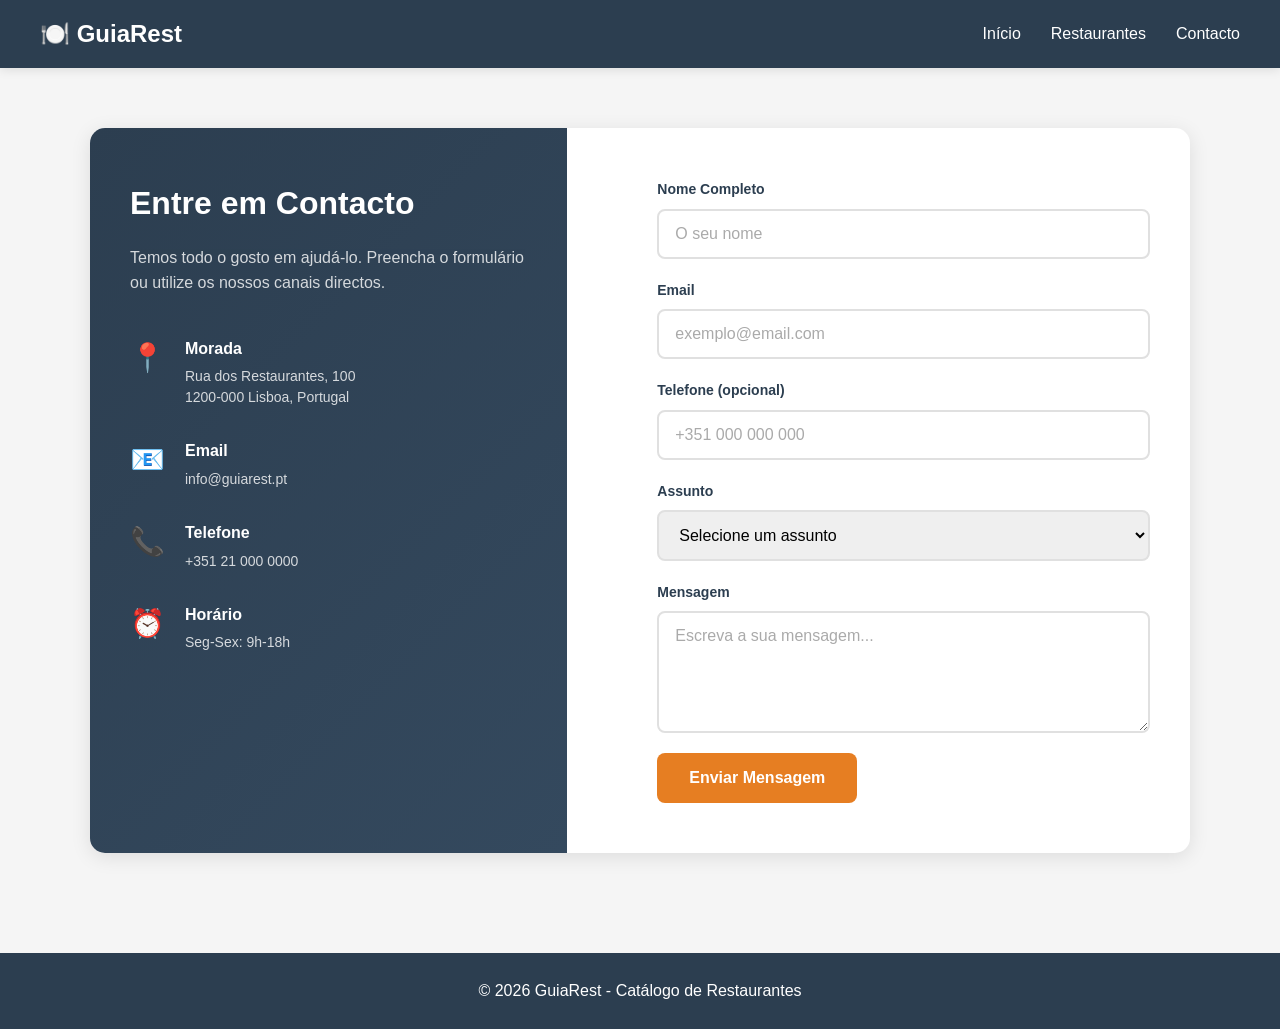
<file: contacto.html>
<!DOCTYPE html>
<html lang="pt-PT">

<head>
    <meta charset="UTF-8">
    <meta name="viewport" content="width=device-width, initial-scale=1.0">
    <title>Contacto - GuiaRest</title>
    <link rel="stylesheet" href="css/style.css">
</head>

<body>

    <nav class="navbar">
        <div class="logo">🍽️ GuiaRest</div>
        <ul class="nav-links">
            <li><a href="index.html">Início</a></li>
            <li><a href="index.html#restaurantes">Restaurantes</a></li>
            <li><a href="contacto.html">Contacto</a></li>
        </ul>
    </nav>

    <main class="contact-page">
        <div class="contact-container">
            <div class="contact-info">
                <h1>Entre em Contacto</h1>
                <p>Temos todo o gosto em ajudá-lo. Preencha o formulário ou utilize os nossos canais directos.</p>

                <div class="info-item">
                    <span class="info-icon">📍</span>
                    <div>
                        <strong>Morada</strong>
                        <p>Rua dos Restaurantes, 100<br>1200-000 Lisboa, Portugal</p>
                    </div>
                </div>

                <div class="info-item">
                    <span class="info-icon">📧</span>
                    <div>
                        <strong>Email</strong>
                        <p>info@guiarest.pt</p>
                    </div>
                </div>

                <div class="info-item">
                    <span class="info-icon">📞</span>
                    <div>
                        <strong>Telefone</strong>
                        <p>+351 21 000 0000</p>
                    </div>
                </div>

                <div class="info-item">
                    <span class="info-icon">⏰</span>
                    <div>
                        <strong>Horário</strong>
                        <p>Seg-Sex: 9h-18h</p>
                    </div>
                </div>
            </div>

            <div class="contact-form-wrapper">
                <form class="contact-form" id="contact-form">
                    <div class="form-group">
                        <label for="nome">Nome Completo</label>
                        <input type="text" id="nome" name="nome" required placeholder="O seu nome">
                    </div>

                    <div class="form-group">
                        <label for="email">Email</label>
                        <input type="email" id="email" name="email" required placeholder="exemplo@email.com">
                    </div>

                    <div class="form-group">
                        <label for="telefone">Telefone (opcional)</label>
                        <input type="tel" id="telefone" name="telefone" placeholder="+351 000 000 000">
                    </div>

                    <div class="form-group">
                        <label for="assunto">Assunto</label>
                        <select id="assunto" name="assunto" required>
                            <option value="">Selecione um assunto</option>
                            <option value="sugestao">Sugestão de restaurante</option>
                            <option value="problema">Reportar problema</option>
                            <option value="parceria">Proposta de parceria</option>
                            <option value="outro">Outro assunto</option>
                        </select>
                    </div>

                    <div class="form-group">
                        <label for="mensagem">Mensagem</label>
                        <textarea id="mensagem" name="mensagem" rows="5" required placeholder="Escreva a sua mensagem..."></textarea>
                    </div>

                    <button type="submit" class="btn-submit">Enviar Mensagem</button>
                </form>
            </div>
        </div>
    </main>

    <footer class="footer">
        <p>&copy; 2026 GuiaRest - Catálogo de Restaurantes</p>
    </footer>

    <script src="js/contacto.js"></script>
</body>

</html>
</file>
<file: css/style.css>
* {
    margin: 0;
    padding: 0;
    box-sizing: border-box;
}

body {
    font-family: 'Segoe UI', Tahoma, Geneva, Verdana, sans-serif;
    background-color: #f5f5f5;
    color: #333;
    line-height: 1.6;
}

.navbar {
    display: flex;
    justify-content: space-between;
    align-items: center;
    background-color: #2c3e50;
    padding: 15px 40px;
    position: sticky;
    top: 0;
    z-index: 100;
    box-shadow: 0 2px 10px rgba(0, 0, 0, 0.1);
}

.logo {
    color: #fff;
    font-size: 24px;
    font-weight: bold;
}

.nav-links {
    list-style: none;
    display: flex;
    gap: 30px;
}

.nav-links a {
    text-decoration: none;
    color: #fff;
    font-size: 16px;
    transition: color 0.3s;
}

.nav-links a:hover {
    color: #e67e22;
}

.hero {
    background: linear-gradient(rgba(0, 0, 0, 0.6), rgba(0, 0, 0, 0.6)),
        url('https://images.unsplash.com/photo-1517248135467-4c7edcad34c4?w=1600') center/cover;
    height: 500px;
    display: flex;
    align-items: center;
    justify-content: center;
    text-align: center;
    color: #fff;
}

.hero-content h1 {
    font-size: 48px;
    margin-bottom: 15px;
}

.hero-content p {
    font-size: 20px;
    margin-bottom: 30px;
    opacity: 0.9;
}

.btn-hero {
    display: inline-block;
    padding: 15px 40px;
    background-color: #e67e22;
    color: #fff;
    text-decoration: none;
    border-radius: 30px;
    font-size: 18px;
    font-weight: 600;
    transition: background-color 0.3s, transform 0.3s;
}

.btn-hero:hover {
    background-color: #d35400;
    transform: translateY(-2px);
}

.filtros-section {
    padding: 40px 20px 20px;
    text-align: center;
}

.filtros-section h2 {
    font-size: 32px;
    margin-bottom: 25px;
    color: #2c3e50;
}

.filtros {
    display: flex;
    justify-content: center;
    gap: 20px;
    flex-wrap: wrap;
}

.filtro-select {
    padding: 12px 20px;
    font-size: 16px;
    border: 2px solid #ddd;
    border-radius: 8px;
    background-color: #fff;
    cursor: pointer;
    min-width: 180px;
    transition: border-color 0.3s;
}

.filtro-select:hover {
    border-color: #e67e22;
}

.restaurantes-grid {
    display: grid;
    grid-template-columns: repeat(auto-fill, minmax(320px, 1fr));
    gap: 30px;
    padding: 40px;
    max-width: 1400px;
    margin: 0 auto;
}

.card {
    background-color: #fff;
    border-radius: 15px;
    overflow: hidden;
    box-shadow: 0 4px 15px rgba(0, 0, 0, 0.1);
    transition: transform 0.3s, box-shadow 0.3s;
    cursor: pointer;
}

.card:hover {
    transform: translateY(-8px);
    box-shadow: 0 8px 25px rgba(0, 0, 0, 0.15);
}

.card-img {
    width: 100%;
    height: 200px;
    object-fit: cover;
}

.card-content {
    padding: 20px;
}

.card-categoria {
    display: inline-block;
    padding: 5px 12px;
    background-color: #e67e22;
    color: #fff;
    border-radius: 20px;
    font-size: 12px;
    font-weight: 600;
    margin-bottom: 10px;
}

.card h3 {
    font-size: 22px;
    margin-bottom: 8px;
    color: #2c3e50;
}

.card-localizacao {
    color: #7f8c8d;
    font-size: 14px;
    margin-bottom: 10px;
}

.card-avaliacao {
    display: flex;
    align-items: center;
    gap: 8px;
    margin-bottom: 12px;
}

.estrelas {
    color: #f1c40f;
    font-size: 18px;
}

.card-preco {
    font-weight: bold;
    color: #27ae60;
    font-size: 16px;
}

.card-descricao {
    color: #555;
    font-size: 14px;
    margin-top: 10px;
    line-height: 1.5;
}

.modal {
    display: none;
    position: fixed;
    top: 0;
    left: 0;
    width: 100%;
    height: 100%;
    background-color: rgba(0, 0, 0, 0.7);
    z-index: 200;
    justify-content: center;
    align-items: center;
}

.modal.show {
    display: flex;
}

.modal-content {
    background-color: #fff;
    border-radius: 15px;
    max-width: 600px;
    width: 90%;
    max-height: 90vh;
    overflow-y: auto;
    position: relative;
}

.modal-close {
    position: absolute;
    top: 15px;
    right: 20px;
    font-size: 30px;
    cursor: pointer;
    color: #7f8c8d;
    transition: color 0.3s;
}

.modal-close:hover {
    color: #e67e22;
}

.modal-body {
    padding: 30px;
}

#modal-body {
    padding: 30px;
}

.modal-img {
    width: 100%;
    height: 250px;
    object-fit: cover;
    border-radius: 10px;
    margin-bottom: 20px;
}

.modal-categoria {
    display: inline-block;
    padding: 5px 15px;
    background-color: #e67e22;
    color: #fff;
    border-radius: 20px;
    font-size: 14px;
    font-weight: 600;
    margin-bottom: 15px;
}

.modal h2 {
    font-size: 28px;
    margin-bottom: 10px;
    color: #2c3e50;
}

.modal-info {
    display: flex;
    gap: 20px;
    flex-wrap: wrap;
    margin-bottom: 15px;
}

.modal-info-item {
    display: flex;
    align-items: center;
    gap: 8px;
    color: #555;
}

.modal-descricao {
    color: #666;
    line-height: 1.7;
    margin: 20px 0;
}

.modal-horario {
    background-color: #f9f9f9;
    padding: 15px;
    border-radius: 10px;
    margin-bottom: 15px;
}

.modal-horario h4 {
    color: #2c3e50;
    margin-bottom: 8px;
}

.modal-contacto {
    background-color: #f9f9f9;
    padding: 15px;
    border-radius: 10px;
}

.modal-contacto h4 {
    color: #2c3e50;
    margin-bottom: 8px;
}

.contact-page {
    min-height: calc(100vh - 200px);
    padding: 60px 20px;
    background-color: #f5f5f5;
}

.contact-container {
    max-width: 1100px;
    margin: 0 auto;
    display: grid;
    grid-template-columns: 1fr 1.2fr;
    gap: 50px;
    background-color: #fff;
    border-radius: 15px;
    box-shadow: 0 4px 20px rgba(0, 0, 0, 0.1);
    overflow: hidden;
}

.contact-info {
    background: linear-gradient(135deg, #2c3e50 0%, #34495e 100%);
    color: #fff;
    padding: 50px 40px;
}

.contact-info h1 {
    font-size: 32px;
    margin-bottom: 15px;
}

.contact-info > p {
    opacity: 0.8;
    margin-bottom: 40px;
    line-height: 1.6;
}

.info-item {
    display: flex;
    gap: 20px;
    margin-bottom: 30px;
}

.info-icon {
    font-size: 28px;
    flex-shrink: 0;
}

.info-item strong {
    display: block;
    margin-bottom: 5px;
    font-size: 16px;
}

.info-item p {
    opacity: 0.8;
    font-size: 14px;
    line-height: 1.5;
}

.contact-form-wrapper {
    padding: 50px 40px;
}

.contact-form-wrapper h2 {
    font-size: 24px;
    color: #2c3e50;
    margin-bottom: 30px;
}

.contact-form {
    display: flex;
    flex-direction: column;
    gap: 20px;
}

.form-group {
    display: flex;
    flex-direction: column;
    gap: 8px;
}

.form-group label {
    font-weight: 600;
    color: #2c3e50;
    font-size: 14px;
}

.form-group input,
.form-group select,
.form-group textarea {
    padding: 14px 16px;
    border: 2px solid #e0e0e0;
    border-radius: 8px;
    font-size: 16px;
    font-family: inherit;
    transition: border-color 0.3s, box-shadow 0.3s;
}

.form-group input:focus,
.form-group select:focus,
.form-group textarea:focus {
    outline: none;
    border-color: #e67e22;
    box-shadow: 0 0 0 3px rgba(230, 126, 34, 0.15);
}

.form-group input::placeholder,
.form-group textarea::placeholder {
    color: #aaa;
}

.form-group textarea {
    resize: vertical;
    min-height: 120px;
}

.btn-submit {
    padding: 16px 32px;
    background-color: #e67e22;
    color: #fff;
    border: none;
    border-radius: 8px;
    font-size: 16px;
    font-weight: 600;
    cursor: pointer;
    transition: background-color 0.3s, transform 0.2s;
    align-self: flex-start;
}

.btn-submit:hover {
    background-color: #d35400;
    transform: translateY(-2px);
}

@media (max-width: 768px) {
    .contact-container {
        grid-template-columns: 1fr;
    }

    .contact-info {
        padding: 40px 25px;
    }

    .contact-form-wrapper {
        padding: 40px 25px;
    }

    .btn-submit {
        width: 100%;
    }
}

.footer {
    background-color: #2c3e50;
    color: #fff;
    text-align: center;
    padding: 25px;
    margin-top: 40px;
}

@media (max-width: 768px) {
    .navbar {
        flex-direction: column;
        gap: 15px;
        padding: 15px 20px;
    }

    .hero-content h1 {
        font-size: 32px;
    }

    .hero-content p {
        font-size: 16px;
    }

    .filtros {
        flex-direction: column;
        align-items: center;
    }

    .filtro-select {
        width: 100%;
        max-width: 300px;
    }

    .restaurantes-grid {
        padding: 20px;
        grid-template-columns: 1fr;
    }
}
</file>
